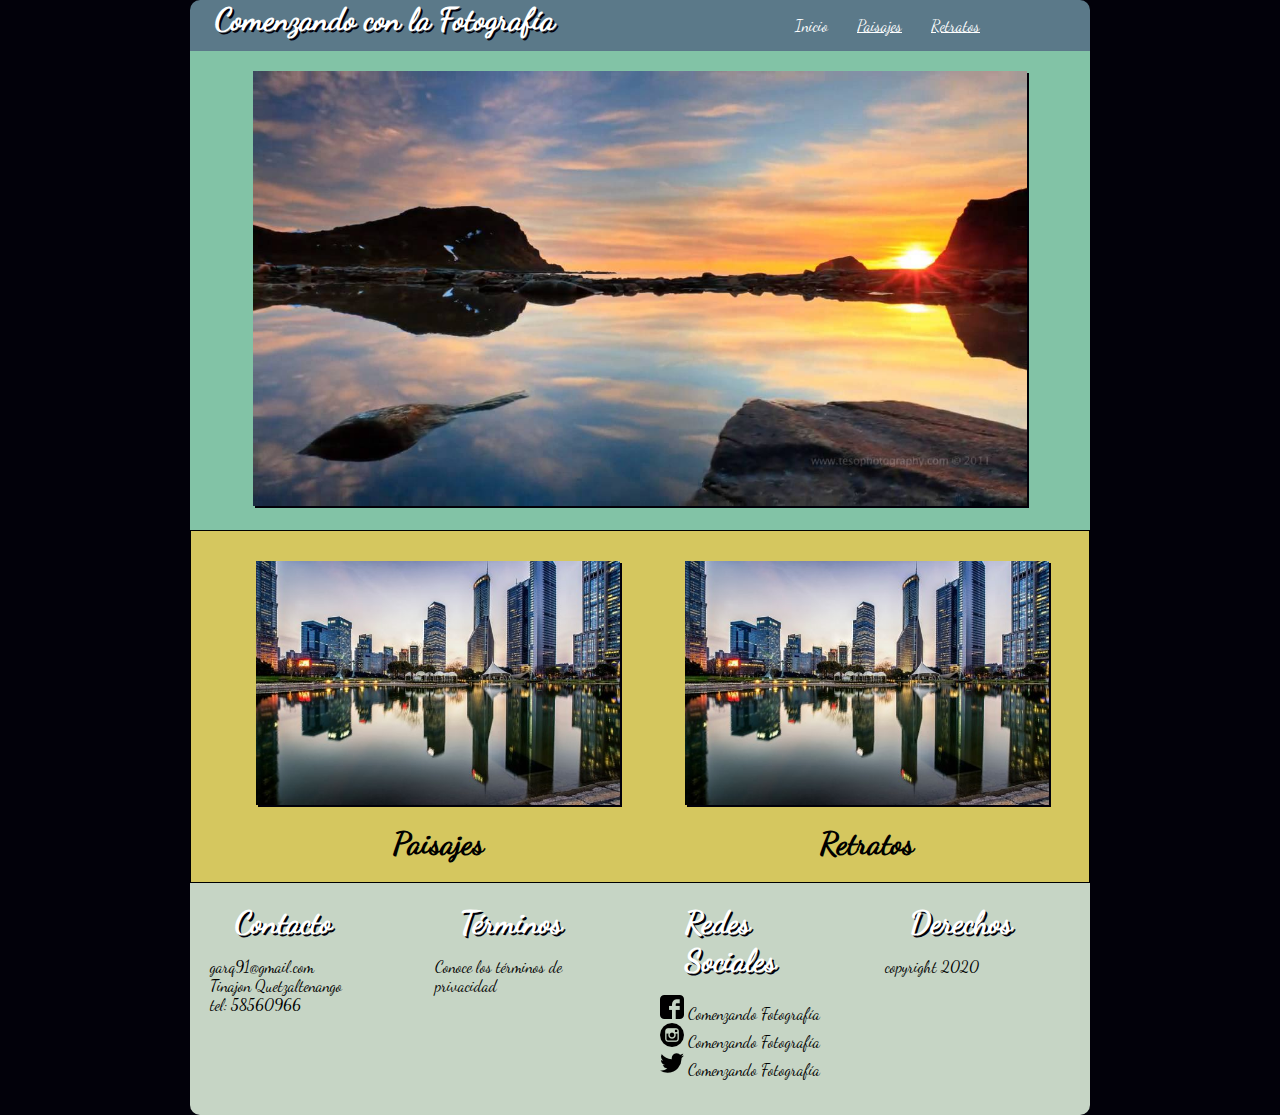
<file: index.html>
<!DOCTYPE html>
<html>
  <head>
    <meta charset="utf-8">
    <meta name="viewport" content="width=device-width, user-scalable=no">
    <title>Comenzando con la Fotografía</title>
    <link rel="stylesheet" href="css/estilos.css">
  </head>
  <body>
    <div class="contenido">
    <header id="cabecera">
        <h1>
          Comenzando con la Fotograf&iacute;a
        </h1>
      <nav id="navegacion">
        <ul>
          <li><a href="index.html" class="active1">Inicio </a></li>
          <li><a href="paisajes.html">Paisajes </a></li>
          <li><a href="retratos.html">Retratos </a></li>
        </ul>
      </nav>
    </header>
    <section id="contenedor1">
      <img src="img/paisaje1.jpg">
    </section>
    <article id="contenedor2">
      <h1><a href="paisajes.html"><img src="img/arquitectura1.jpg" alt="paisajes" id="imagen1" class="img1"></a> Paisajes</h1>
      <h1><a href="retratos.html"><img src="img/arquitectura1.jpg" alt="paisajes" id="imagen2" class="img2"></a> Retratos</h1>
    </article>
  </div>
  <footer id="contenedor3">
    <div class="contacto">
      <h1>Contacto</h1>
      <p>garq91@gmail.com <br>
      Tinajon Quetzaltenango <br>
      tel: 58560966</p>
    </div>
    <div class="terminos">
      <h1>T&eacute;rminos</h1>
      <p>Conoce los t&eacute;rminos de privacidad</p>
    </div>
    <div class="redesSociales">
      <h1>Redes Sociales</h1>
      <p>
        <img src="img/LogoFacebook.png" alt="Logo_Facebook"> Comenzando Fotograf&iacute;a <br>
        <img src="img/LogoInstagram.png" alt="Logo_Instagram"> Comenzando Fotograf&iacute;a <br>
        <img src="img/LogoTwitter.png" alt="Logo_Twitter"> Comenzando Fotograf&iacute;a
      </p>
    </div>
    <div class="derechos">
      <h1>Derechos</h1>
      <p>copyright 2020</p>
    </div>
  </footer>
  </body>
</html>
</file>
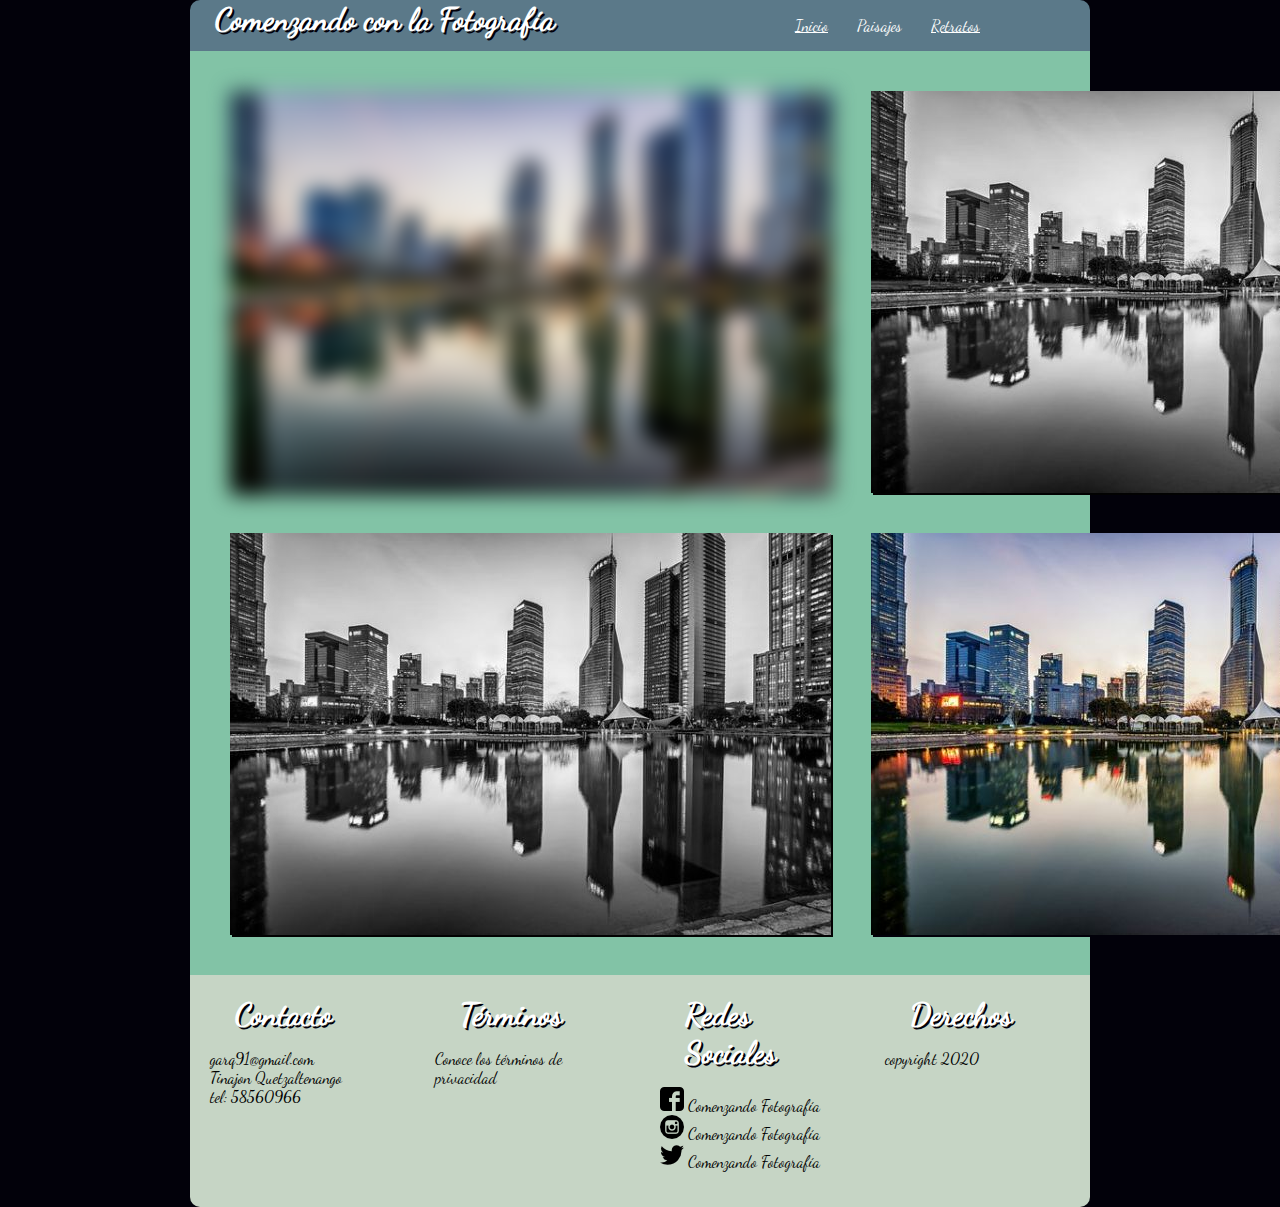
<file: paisajes.html>
<!DOCTYPE html>
<html>
  <head>
    <meta charset="utf-8">
    <meta name="viewport" content="width=device-width, user-scalable=no">
    <title>Comenzando con la Fotografía</title>
    <link rel="stylesheet" href="css/estilos.css">
  </head>
  <body>
    <div class="contenido">
    <header id="cabecera">
        <h1>
          Comenzando con la Fotograf&iacute;a
        </h1>
      <nav id="navegacion">
        <ul>
          <li><a href="index.html">Inicio </a></li>
          <li><a href="paisajes.html" class="active1">Paisajes </a></li>
          <li><a href="retratos.html">Retratos </a></li>
        </ul>
      </nav>
    </header>
    <article id="contenedor4">
      <div class="container1">
        <img src="img/arquitectura1.jpg" alt="paisajes" id="imagen3" class="img3">
        <img src="img/arquitectura1.jpg" alt="paisajes" id="imagen4" class="img4">
        <img src="img/arquitectura1.jpg" alt="paisajes" id="imagen5" class="img5">
      </div>
      <div class="container2">
        <img src="img/arquitectura1.jpg" alt="paisajes" id="imagen6" class="img6">
        <img src="img/arquitectura1.jpg" alt="paisajes" id="imagen7" class="img7">
        <img src="img/arquitectura1.jpg" alt="paisajes" id="imagen8" class="img8">
      </div>
    </article>
  </div>
  <footer id="contenedor3">
    <div class="contacto">
      <h1>Contacto</h1>
      <p>garq91@gmail.com <br>
      Tinajon Quetzaltenango <br>
      tel: 58560966</p>
    </div>
    <div class="terminos">
      <h1>T&eacute;rminos</h1>
      <p>Conoce los t&eacute;rminos de privacidad</p>
    </div>
    <div class="redesSociales">
      <h1>Redes Sociales</h1>
      <p>
        <img src="img/LogoFacebook.png" alt="Logo_Facebook"> Comenzando Fotograf&iacute;a <br>
        <img src="img/LogoInstagram.png" alt="Logo_Instagram"> Comenzando Fotograf&iacute;a <br>
        <img src="img/LogoTwitter.png" alt="Logo_Twitter"> Comenzando Fotograf&iacute;a
      </p>
    </div>
    <div class="derechos">
      <h1>Derechos</h1>
      <p>copyright 2020</p>
    </div>
  </footer>
  </body>
</html>
</file>
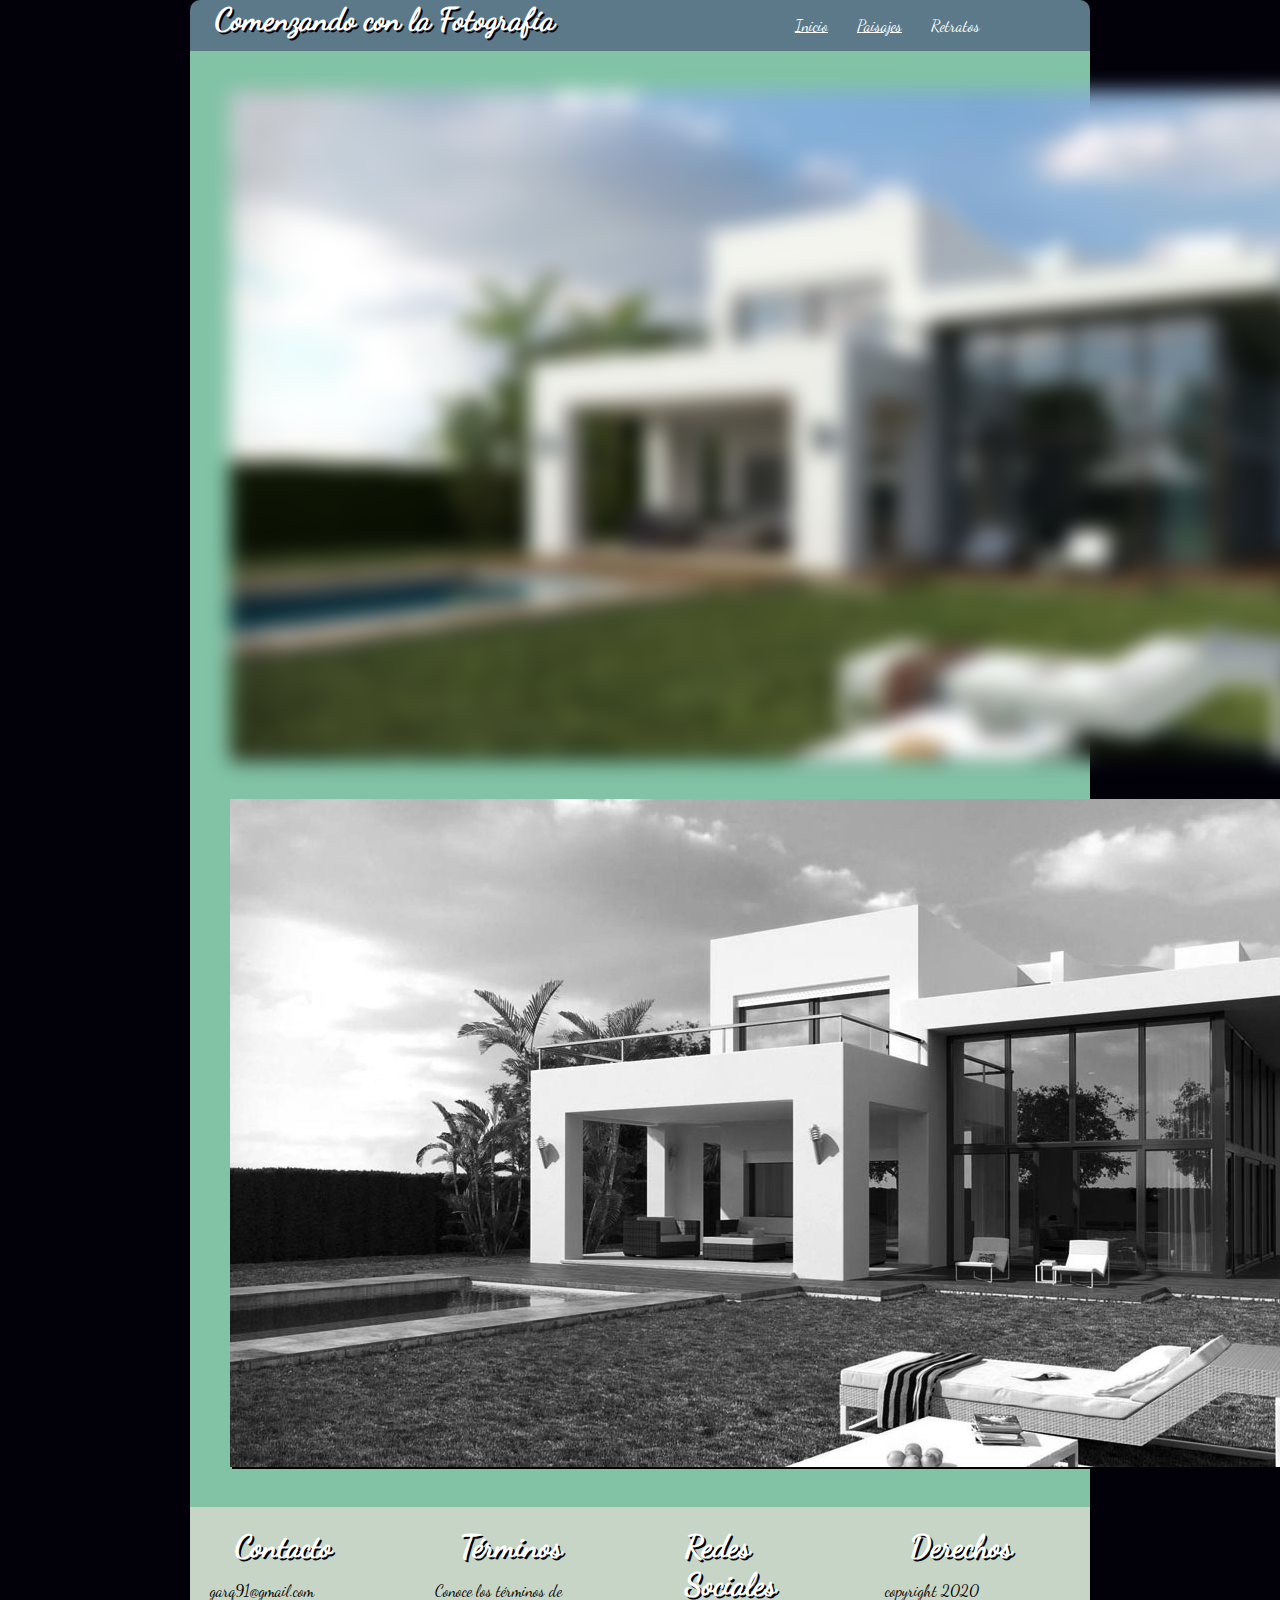
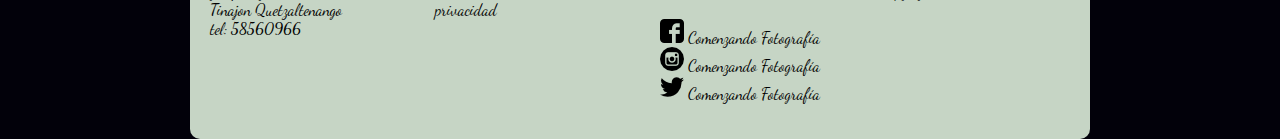
<file: retratos.html>
<!DOCTYPE html>
<html>
  <head>
    <meta charset="utf-8">
    <meta name="viewport" content="width=device-width, user-scalable=no">
    <title>Comenzando con la Fotografía</title>
    <link rel="stylesheet" href="css/estilos.css">
  </head>
  <body>
    <div class="contenido">
    <header id="cabecera">
        <h1>
          Comenzando con la Fotograf&iacute;a
        </h1>
      <nav id="navegacion">
        <ul>
          <li><a href="index.html">Inicio </a></li>
          <li><a href="paisajes.html">Paisajes </a></li>
          <li><a href="retratos.html" class="active1">Retratos </a></li>
        </ul>
      </nav>
    </header>
    <article id="contenedor4">
      <div class="container1">
        <img src="img/arquitectura2.jpg" alt="paisajes" id="imagen3" class="img3">
        <img src="img/arquitectura2.jpg" alt="paisajes" id="imagen4" class="img4">
        <img src="img/arquitectura2.jpg" alt="paisajes" id="imagen5" class="img5">
      </div>
      <div class="container2">
        <img src="img/arquitectura2.jpg" alt="paisajes" id="imagen6" class="img6">
        <img src="img/arquitectura2.jpg" alt="paisajes" id="imagen7" class="img7">
        <img src="img/arquitectura2.jpg" alt="paisajes" id="imagen8" class="img8">
      </div>
    </article>
  </div>
  <footer id="contenedor3">
    <div class="contacto">
      <h1>Contacto</h1>
      <p>garq91@gmail.com <br>
      Tinajon Quetzaltenango <br>
      tel: 58560966</p>
    </div>
    <div class="terminos">
      <h1>T&eacute;rminos</h1>
      <p>Conoce los t&eacute;rminos de privacidad</p>
    </div>
    <div class="redesSociales">
      <h1>Redes Sociales</h1>
      <p>
        <img src="img/LogoFacebook.png" alt="Logo_Facebook"> Comenzando Fotograf&iacute;a <br>
        <img src="img/LogoInstagram.png" alt="Logo_Instagram"> Comenzando Fotograf&iacute;a <br>
        <img src="img/LogoTwitter.png" alt="Logo_Twitter"> Comenzando Fotograf&iacute;a
      </p>
    </div>
    <div class="derechos">
      <h1>Derechos</h1>
      <p>copyright 2020</p>
    </div>
  </footer>
  </body>
</html>
</file>
<file: css/estilos.css>
@font-face {
  font-family: 'DancingScript';
  src: url('Fuentes/DancingScript-Regular.ttf');
}
.contenido{
  width: 900px;
  margin: auto;
}
body {
	background-color: #02010a;
	padding: 0;
	margin: 0;
  font-family: DancingScript;

}
#cabecera {
  background-color: #5b7989;
  border-top-right-radius: 10px;
  border-top-left-radius: 10px;
	display: flex;
  flex-direction: row;
}

h1 {
  color: white;
  text-align: left;
  text-shadow: 2px 2px #02010a;
  padding-left: 25px;
  margin: 0px;
  width: 60%;
}

#navegacion {
  padding: 0;
  margin: 0;
}

#navegacion ul li {
  padding-right: 25px;
  list-style: none;
  display: inline-block;
}
#navegacion ul li a {
  color: white;
	font-size: 14 px;
  margin-top: 20px;
}
.active1 {
  text-decoration: none;
}

@media (max-width: 900px) {
	#cabecera {
    display: flex;
    flex-direction: column;
  }
  .contenido {
    width: auto;
    margin: 5px;
  }
  h1 {
    text-align: center;
    width: 80%;
  }

  #navegacion ul {
    display: flex;
    text-indent: inherit;
    width: auto;
  }
}

#contenedor1 {
  background-color: #82c3a6;
  margin: auto;
  padding: 20px;
  text-align: center;
}
#contenedor1 img {
  width: 90%;
  box-shadow: #02010a 2px 2px 0px 0px;
}

#contenedor2 {
  background-color: #d5c75f;
  border: 1px black solid;
  padding: 20px;
  display: flex;
	flex-direction: row;
}
#contenedor2 h1 {
  text-align: center;
  text-shadow: none;
  color: black;
}
#contenedor2 img {
  box-shadow: #02010a 2px 2px 0px 0px;
}
@media (max-width: 900px) {
  #contenedor2 {
    font-size: 10px;
    display: -webkit-flex;
	  display: flex;
	  -webkit-flex-flow: row wrap;
	  flex-flow: row wrap;
  }
}
#imagen1 {
  width: 90%;
  margin: 10px;
  border: 2px #82c3a6;
}
#imagen2 {
  width: 90%;
  margin: 10px;
  border: 2px #82c3a6;
}
.img1:hover {
  transform: rotate(10deg);
  transition-duration: 2s;
}
.img2:hover {
  transform: translate(20px, -5px);
  transition-duration: 2s;
}
#contenedor3 {
  background-color: #C6d5c5;
  border-bottom-left-radius: 10px;
  border-bottom-right-radius: 10px;
  width: 900px;
  margin: auto;
  display: flex;
  flex-direction: row;
}
#contenedor3 div {
	width: 100%;
	padding: 20px;
  text-align: left;
}
@media (max-width: 900px) {
  #contenedor3 {
    width: 100%;
    margin: 0px;
    display: flex;
    flex-direction: column;
}
  .contacto h1 {
    text-align: left;
  }
  .terminos h1 {
    text-align: left;
  }
  .redesSociales h1 {
    text-align: left;
  }
  .derechos h1{
    text-align: left;
  }
}
#contenedor4 {
  background-color: #82c3a6;
  padding: 20px;
}
.container1 {
  display: flex;
}
.container1 img {
  box-shadow: #02010a 2px 2px 0px 0px;
  margin: 20px;
}
.container2 {
  display: flex;
}
.container2 img {
  box-shadow: #02010a 2px 2px 0px 0px;
  margin: 20px;
}
.img3 {
 -webkit-filter: blur(10px);
  filter: blur(10px);
}
.img4, .img6, .img8 {
  -webkit-filter: grayscale(100%);
  filter: grayscale(100%);
}
.img5 {
  -webkit-filter: sepia(90%);
  filter: sepia(90%);
}
@media (max-width: 900px) {
  .container1 {
    font-size: 10px;
    display: -webkit-flex;
	  display: flex;
	  -webkit-flex-flow: row wrap;
	  flex-flow: row wrap;
  }
}
@media (max-width: 900px) {
  .container2 {
    font-size: 10px;
    display: -webkit-flex;
	  display: flex;
	  -webkit-flex-flow: row wrap;
	  flex-flow: row wrap;
  }
}

header {
  animation-name: slidein;
  animation-duration: 1s;
}
@keyframes slidein {
  0% {
    margin-top: 150%;
  }
  60% {
    margin-top: -5%;
  }
  100% {
    margin-top: 0%;
  }

}
</file>
